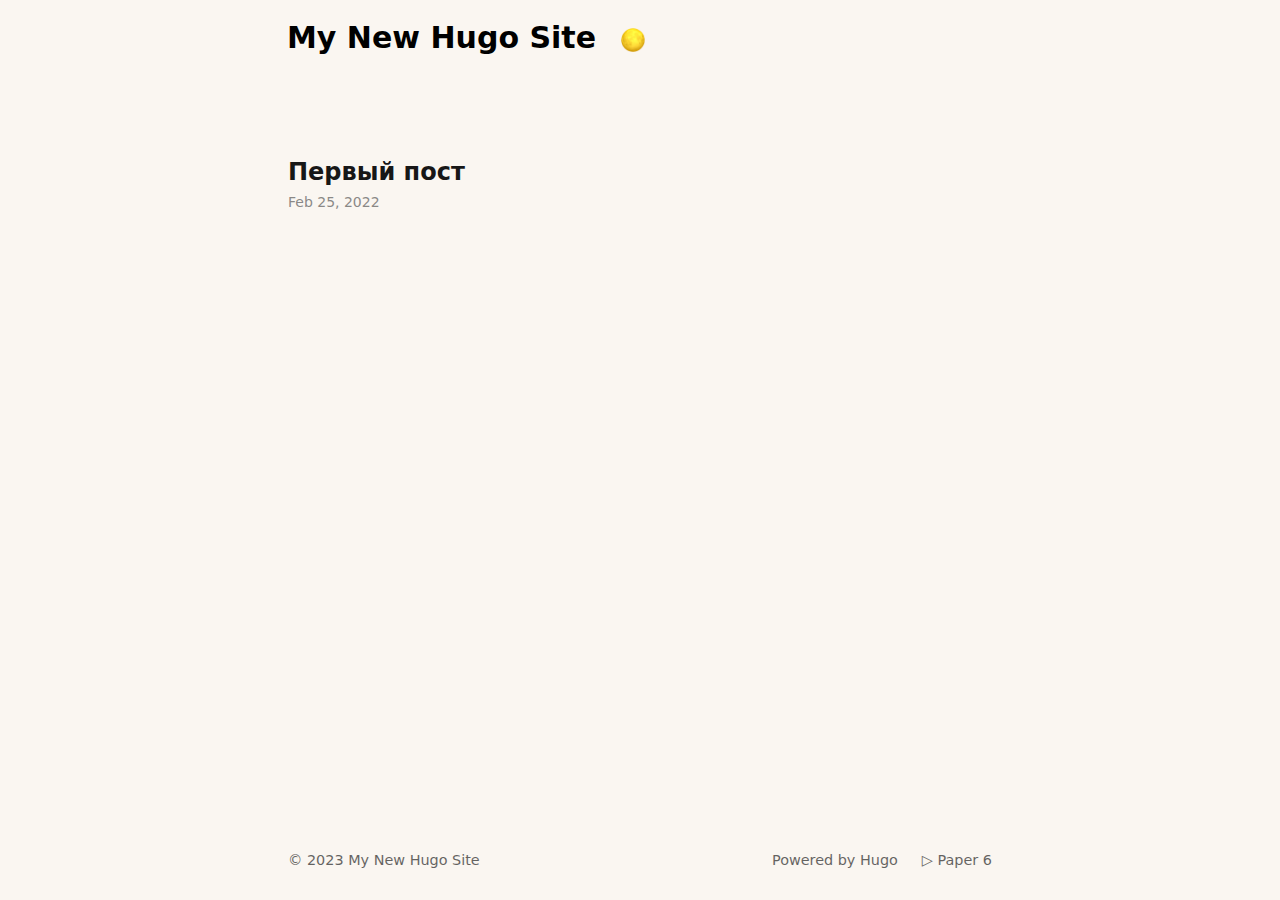
<file: index.html>
<!doctype html><html class="not-ready text-sm lg:text-base" style=--bg:#faf6f1 lang=ru-ru><head><meta charset=utf-8><meta http-equiv=x-ua-compatible content="IE=edge"><meta name=viewport content="width=device-width,initial-scale=1,shrink-to-fit=no"><title>My New Hugo Site</title><meta name=theme-color><meta name=description content="A personal blog"><meta name=author content="My New Hugo Site"><link rel="preload stylesheet" as=style href=https://ctel-master.github.io/main.min.css><link rel=preload as=image href=https://ctel-master.github.io/theme.png><link rel=icon href=https://ctel-master.github.io/favicon.ico><link rel=apple-touch-icon href=https://ctel-master.github.io/apple-touch-icon.png><meta name=generator content="Hugo 0.110.0"><link rel=alternate type=application/rss+xml href=https://ctel-master.github.io/index.xml title="My New Hugo Site"><meta property="og:title" content="My New Hugo Site"><meta property="og:description" content><meta property="og:type" content="website"><meta property="og:url" content="https://ctel-master.github.io/"><meta itemprop=name content="My New Hugo Site"><meta itemprop=description content><meta name=twitter:card content="summary"><meta name=twitter:title content="My New Hugo Site"><meta name=twitter:description content></head><body class="text-black duration-200 ease-out dark:text-white"><header class="mx-auto flex h-[5rem] max-w-3xl px-8 lg:justify-center"><div class="relative z-50 mr-auto flex items-center"><a class="-translate-x-[1px] -translate-y-0.5 text-3xl font-bold" href=https://ctel-master.github.io/>My New Hugo Site</a><div class="btn-dark text-[0] ml-6 h-6 w-6 shrink-0 cursor-pointer [background:url(./theme.png)_left_center/_auto_theme('spacing.6')_no-repeat] [transition:_background-position_0.4s_steps(5)] dark:[background-position:right]" role=button aria-label=Dark></div></div><div class="btn-menu relative z-50 -mr-8 flex h-[5rem] w-[5rem] shrink-0 cursor-pointer flex-col items-center justify-center gap-2.5 lg:hidden" role=button aria-label=Menu></div><script>const htmlClass=document.documentElement.classList;setTimeout(()=>{htmlClass.remove("not-ready")},10);const btnMenu=document.querySelector(".btn-menu");btnMenu.addEventListener("click",()=>{htmlClass.toggle("open")});const metaTheme=document.querySelector('meta[name="theme-color"]'),lightBg=`"#faf6f1"`.replace(/"/g,""),setDark=e=>{metaTheme.setAttribute("content",e?"#000":lightBg),htmlClass[e?"add":"remove"]("dark"),localStorage.setItem("dark",e)},darkScheme=window.matchMedia("(prefers-color-scheme: dark)");if(htmlClass.contains("dark"))setDark(!0);else{const e=localStorage.getItem("dark");setDark(e?e==="true":darkScheme.matches)}darkScheme.addEventListener("change",e=>{setDark(e.matches)});const btnDark=document.querySelector(".btn-dark");btnDark.addEventListener("click",()=>{setDark(localStorage.getItem("dark")!=="true")})</script><div class="nav-wrapper fixed inset-x-0 top-full z-40 flex h-full select-none flex-col justify-center pb-16 duration-200 dark:bg-black lg:static lg:h-auto lg:flex-row lg:!bg-transparent lg:pb-0 lg:transition-none"></div></header><main class="prose prose-neutral relative mx-auto min-h-[calc(100%-10rem)] max-w-3xl px-8 pt-20 pb-32 dark:prose-invert"><section class="relative my-10 first-of-type:mt-0 last-of-type:mb-0"><h2 class="!my-0 pb-1 !leading-none">Первый пост</h2><time class="text-sm opacity-60">Feb 25, 2022</time>
<a class="absolute inset-0 text-[0]" href=https://ctel-master.github.io/posts/first/>Первый пост</a></section></main><footer class="opaco mx-auto flex h-[5rem] max-w-3xl items-center px-8 text-[0.9em] opacity-60"><div class=mr-auto>&copy; 2023
<a class=link href=https://ctel-master.github.io>My New Hugo Site</a></div><a class="link mx-6" href=https://gohugo.io/ rel=noopener target=_blank>Powered by Hugo️️</a>️
<a class=link href=https://github.com/nanxiaobei/hugo-paper rel=noopener target=_blank>▷ Paper 6</a></footer></body></html>
</file>
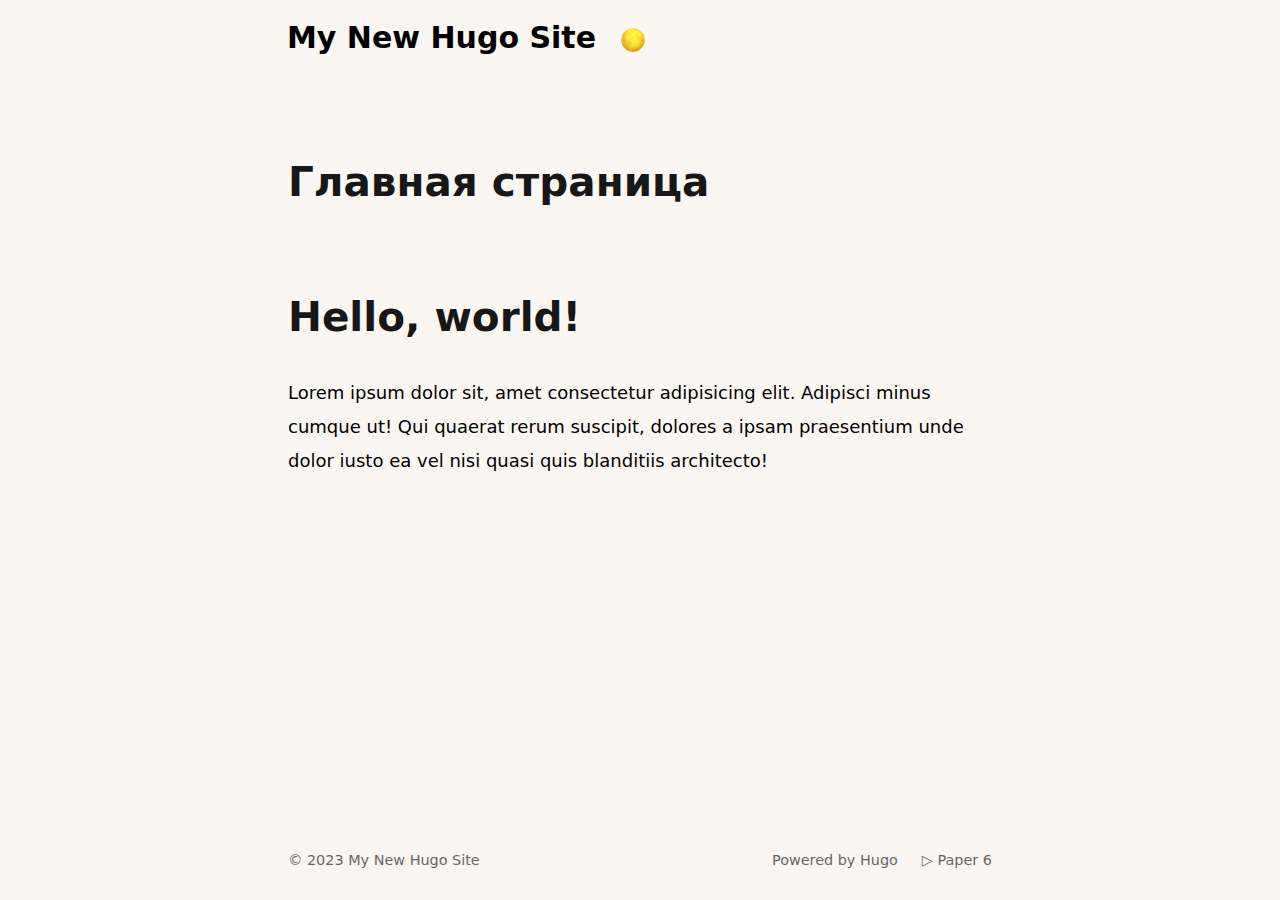
<file: main/index.html>
<!doctype html><html class="not-ready text-sm lg:text-base" style=--bg:#faf6f1 lang=ru-ru><head><meta charset=utf-8><meta http-equiv=x-ua-compatible content="IE=edge"><meta name=viewport content="width=device-width,initial-scale=1,shrink-to-fit=no"><title>Главная страница - My New Hugo Site</title><meta name=theme-color><meta name=description content="Hello, world! Lorem ipsum dolor sit, amet consectetur adipisicing elit. Adipisci minus cumque ut! Qui quaerat rerum suscipit, dolores a ipsam praesentium unde dolor iusto ea vel nisi quasi quis blanditiis architecto!"><meta name=author content="My New Hugo Site"><link rel="preload stylesheet" as=style href=https://ctel-master.github.io/main.min.css><script defer src=https://ctel-master.github.io/highlight.min.js onload=hljs.initHighlightingOnLoad()></script>
<link rel=preload as=image href=https://ctel-master.github.io/theme.png><link rel=icon href=https://ctel-master.github.io/favicon.ico><link rel=apple-touch-icon href=https://ctel-master.github.io/apple-touch-icon.png><meta name=generator content="Hugo 0.110.0"><meta property="og:title" content="Главная страница"><meta property="og:description" content="Hello, world! Lorem ipsum dolor sit, amet consectetur adipisicing elit. Adipisci minus cumque ut! Qui quaerat rerum suscipit, dolores a ipsam praesentium unde dolor iusto ea vel nisi quasi quis blanditiis architecto!"><meta property="og:type" content="article"><meta property="og:url" content="https://ctel-master.github.io/main/"><meta property="article:section" content><meta property="article:published_time" content="2022-02-25T14:47:11+03:00"><meta property="article:modified_time" content="2022-02-25T14:47:11+03:00"><meta itemprop=name content="Главная страница"><meta itemprop=description content="Hello, world! Lorem ipsum dolor sit, amet consectetur adipisicing elit. Adipisci minus cumque ut! Qui quaerat rerum suscipit, dolores a ipsam praesentium unde dolor iusto ea vel nisi quasi quis blanditiis architecto!"><meta itemprop=datePublished content="2022-02-25T14:47:11+03:00"><meta itemprop=dateModified content="2022-02-25T14:47:11+03:00"><meta itemprop=wordCount content="32"><meta itemprop=keywords content><meta name=twitter:card content="summary"><meta name=twitter:title content="Главная страница"><meta name=twitter:description content="Hello, world! Lorem ipsum dolor sit, amet consectetur adipisicing elit. Adipisci minus cumque ut! Qui quaerat rerum suscipit, dolores a ipsam praesentium unde dolor iusto ea vel nisi quasi quis blanditiis architecto!"></head><body class="text-black duration-200 ease-out dark:text-white"><header class="mx-auto flex h-[5rem] max-w-3xl px-8 lg:justify-center"><div class="relative z-50 mr-auto flex items-center"><a class="-translate-x-[1px] -translate-y-0.5 text-3xl font-bold" href=https://ctel-master.github.io/>My New Hugo Site</a><div class="btn-dark text-[0] ml-6 h-6 w-6 shrink-0 cursor-pointer [background:url(./theme.png)_left_center/_auto_theme('spacing.6')_no-repeat] [transition:_background-position_0.4s_steps(5)] dark:[background-position:right]" role=button aria-label=Dark></div></div><div class="btn-menu relative z-50 -mr-8 flex h-[5rem] w-[5rem] shrink-0 cursor-pointer flex-col items-center justify-center gap-2.5 lg:hidden" role=button aria-label=Menu></div><script>const htmlClass=document.documentElement.classList;setTimeout(()=>{htmlClass.remove("not-ready")},10);const btnMenu=document.querySelector(".btn-menu");btnMenu.addEventListener("click",()=>{htmlClass.toggle("open")});const metaTheme=document.querySelector('meta[name="theme-color"]'),lightBg=`"#faf6f1"`.replace(/"/g,""),setDark=e=>{metaTheme.setAttribute("content",e?"#000":lightBg),htmlClass[e?"add":"remove"]("dark"),localStorage.setItem("dark",e)},darkScheme=window.matchMedia("(prefers-color-scheme: dark)");if(htmlClass.contains("dark"))setDark(!0);else{const e=localStorage.getItem("dark");setDark(e?e==="true":darkScheme.matches)}darkScheme.addEventListener("change",e=>{setDark(e.matches)});const btnDark=document.querySelector(".btn-dark");btnDark.addEventListener("click",()=>{setDark(localStorage.getItem("dark")!=="true")})</script><div class="nav-wrapper fixed inset-x-0 top-full z-40 flex h-full select-none flex-col justify-center pb-16 duration-200 dark:bg-black lg:static lg:h-auto lg:flex-row lg:!bg-transparent lg:pb-0 lg:transition-none"></div></header><main class="prose prose-neutral relative mx-auto min-h-[calc(100%-10rem)] max-w-3xl px-8 pt-20 pb-32 dark:prose-invert"><article><header class=mb-20><h1 class="!my-0 pb-2.5">Главная страница</h1></header><section><h1 id=hello-world>Hello, world!</h1><p>Lorem ipsum dolor sit, amet consectetur adipisicing elit. Adipisci minus cumque ut! Qui quaerat rerum suscipit, dolores a ipsam praesentium unde dolor iusto ea vel nisi quasi quis blanditiis architecto!</p></section></article></main><footer class="opaco mx-auto flex h-[5rem] max-w-3xl items-center px-8 text-[0.9em] opacity-60"><div class=mr-auto>&copy; 2023
<a class=link href=https://ctel-master.github.io>My New Hugo Site</a></div><a class="link mx-6" href=https://gohugo.io/ rel=noopener target=_blank>Powered by Hugo️️</a>️
<a class=link href=https://github.com/nanxiaobei/hugo-paper rel=noopener target=_blank>▷ Paper 6</a></footer></body></html>
</file>
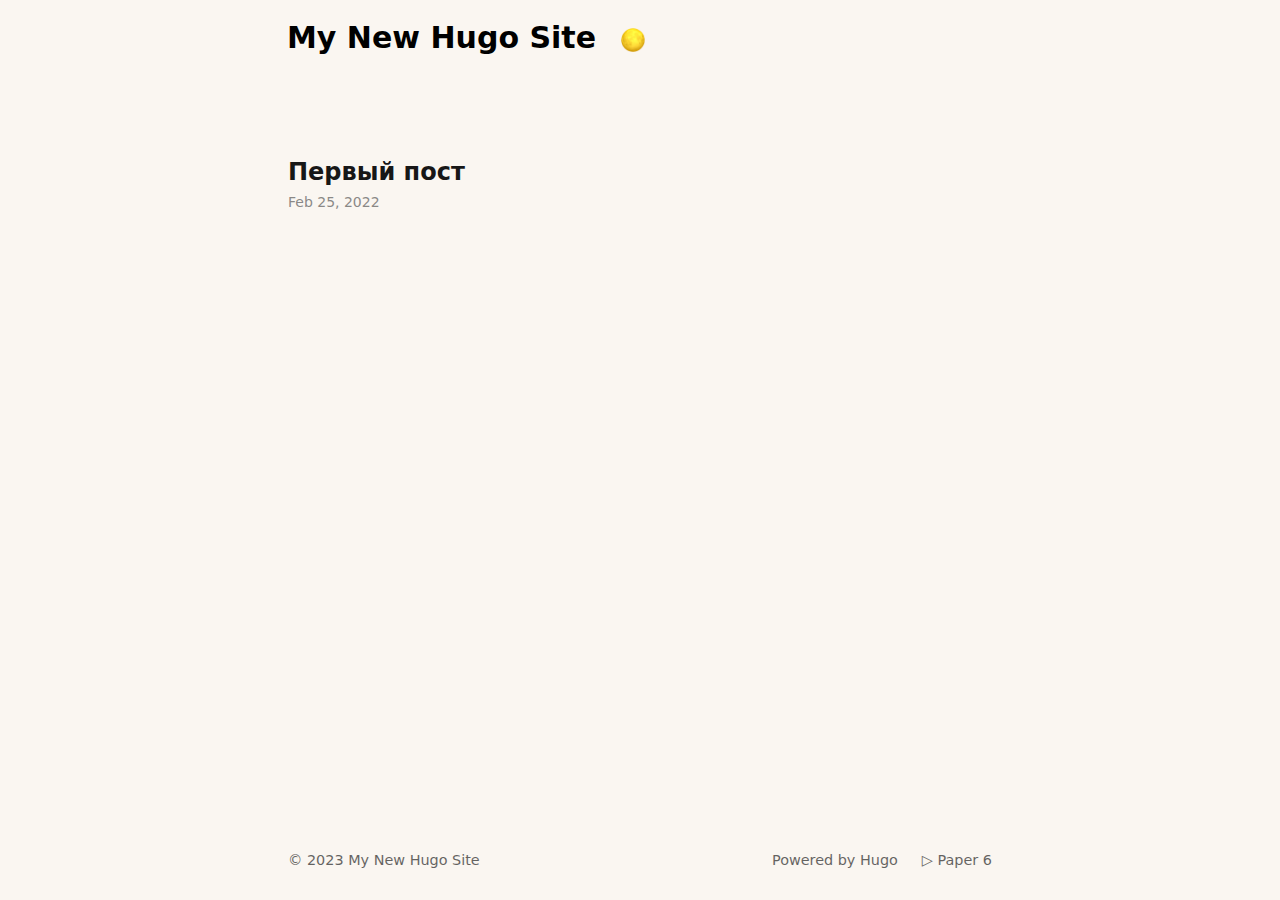
<file: posts/index.html>
<!doctype html><html class="not-ready text-sm lg:text-base" style=--bg:#faf6f1 lang=ru-ru><head><meta charset=utf-8><meta http-equiv=x-ua-compatible content="IE=edge"><meta name=viewport content="width=device-width,initial-scale=1,shrink-to-fit=no"><title>Posts - My New Hugo Site</title><meta name=theme-color><meta name=description content="A personal blog"><meta name=author content="My New Hugo Site"><link rel="preload stylesheet" as=style href=https://ctel-master.github.io/main.min.css><link rel=preload as=image href=https://ctel-master.github.io/theme.png><link rel=icon href=https://ctel-master.github.io/favicon.ico><link rel=apple-touch-icon href=https://ctel-master.github.io/apple-touch-icon.png><meta name=generator content="Hugo 0.110.0"><link rel=alternate type=application/rss+xml href=https://ctel-master.github.io/posts/index.xml title="My New Hugo Site"><meta property="og:title" content="Posts"><meta property="og:description" content><meta property="og:type" content="website"><meta property="og:url" content="https://ctel-master.github.io/posts/"><meta itemprop=name content="Posts"><meta itemprop=description content><meta name=twitter:card content="summary"><meta name=twitter:title content="Posts"><meta name=twitter:description content></head><body class="text-black duration-200 ease-out dark:text-white"><header class="mx-auto flex h-[5rem] max-w-3xl px-8 lg:justify-center"><div class="relative z-50 mr-auto flex items-center"><a class="-translate-x-[1px] -translate-y-0.5 text-3xl font-bold" href=https://ctel-master.github.io/>My New Hugo Site</a><div class="btn-dark text-[0] ml-6 h-6 w-6 shrink-0 cursor-pointer [background:url(./theme.png)_left_center/_auto_theme('spacing.6')_no-repeat] [transition:_background-position_0.4s_steps(5)] dark:[background-position:right]" role=button aria-label=Dark></div></div><div class="btn-menu relative z-50 -mr-8 flex h-[5rem] w-[5rem] shrink-0 cursor-pointer flex-col items-center justify-center gap-2.5 lg:hidden" role=button aria-label=Menu></div><script>const htmlClass=document.documentElement.classList;setTimeout(()=>{htmlClass.remove("not-ready")},10);const btnMenu=document.querySelector(".btn-menu");btnMenu.addEventListener("click",()=>{htmlClass.toggle("open")});const metaTheme=document.querySelector('meta[name="theme-color"]'),lightBg=`"#faf6f1"`.replace(/"/g,""),setDark=e=>{metaTheme.setAttribute("content",e?"#000":lightBg),htmlClass[e?"add":"remove"]("dark"),localStorage.setItem("dark",e)},darkScheme=window.matchMedia("(prefers-color-scheme: dark)");if(htmlClass.contains("dark"))setDark(!0);else{const e=localStorage.getItem("dark");setDark(e?e==="true":darkScheme.matches)}darkScheme.addEventListener("change",e=>{setDark(e.matches)});const btnDark=document.querySelector(".btn-dark");btnDark.addEventListener("click",()=>{setDark(localStorage.getItem("dark")!=="true")})</script><div class="nav-wrapper fixed inset-x-0 top-full z-40 flex h-full select-none flex-col justify-center pb-16 duration-200 dark:bg-black lg:static lg:h-auto lg:flex-row lg:!bg-transparent lg:pb-0 lg:transition-none"></div></header><main class="prose prose-neutral relative mx-auto min-h-[calc(100%-10rem)] max-w-3xl px-8 pt-20 pb-32 dark:prose-invert"><section class="relative my-10 first-of-type:mt-0 last-of-type:mb-0"><h2 class="!my-0 pb-1 !leading-none">Первый пост</h2><time class="text-sm opacity-60">Feb 25, 2022</time>
<a class="absolute inset-0 text-[0]" href=https://ctel-master.github.io/posts/first/>Первый пост</a></section></main><footer class="opaco mx-auto flex h-[5rem] max-w-3xl items-center px-8 text-[0.9em] opacity-60"><div class=mr-auto>&copy; 2023
<a class=link href=https://ctel-master.github.io>My New Hugo Site</a></div><a class="link mx-6" href=https://gohugo.io/ rel=noopener target=_blank>Powered by Hugo️️</a>️
<a class=link href=https://github.com/nanxiaobei/hugo-paper rel=noopener target=_blank>▷ Paper 6</a></footer></body></html>
</file>
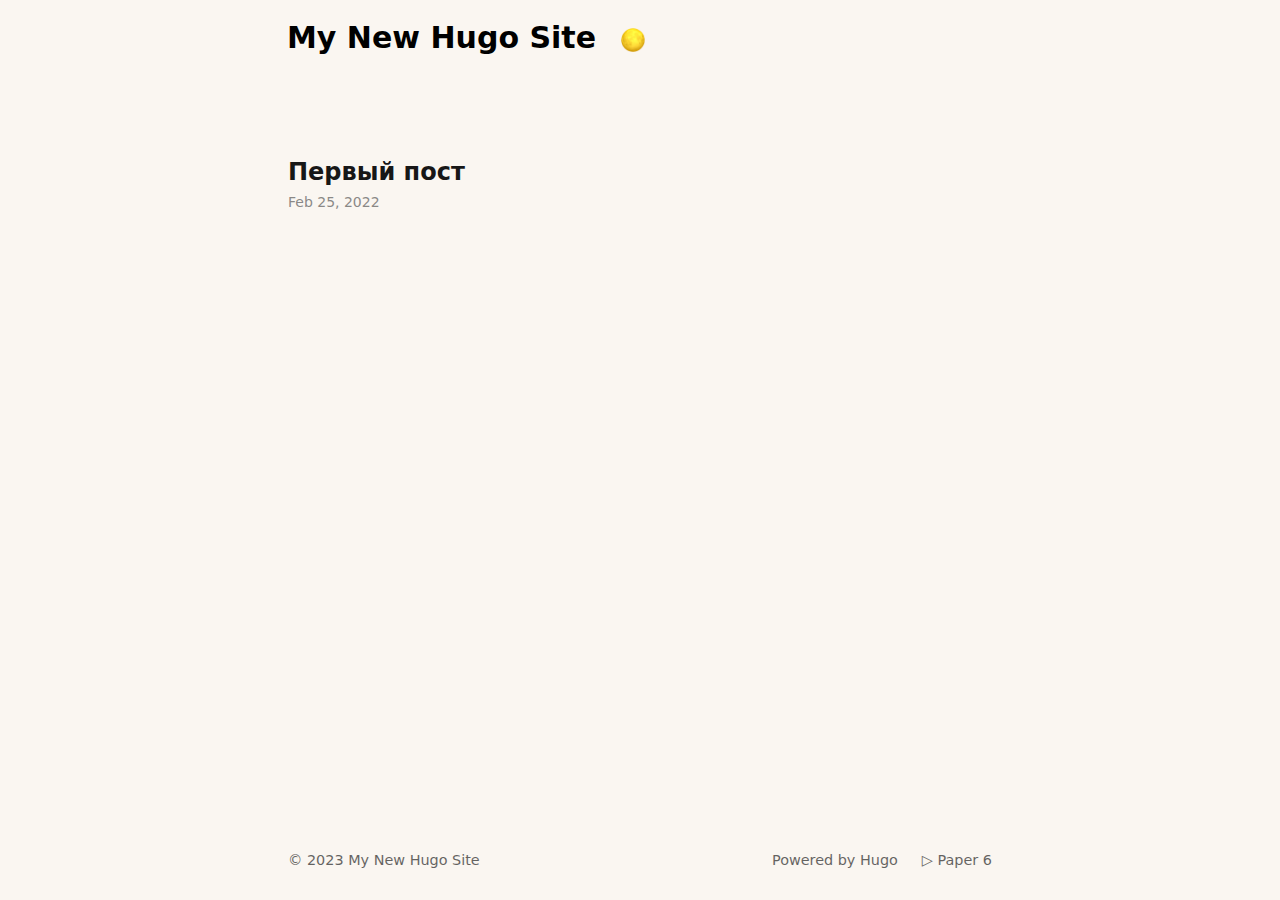
<file: page/1/index.html>
<!doctype html><html lang=ru-ru><head><title>https://ctel-master.github.io/</title><link rel=canonical href=https://ctel-master.github.io/><meta name=robots content="noindex"><meta charset=utf-8><meta http-equiv=refresh content="0; url=https://ctel-master.github.io/"></head></html>
</file>
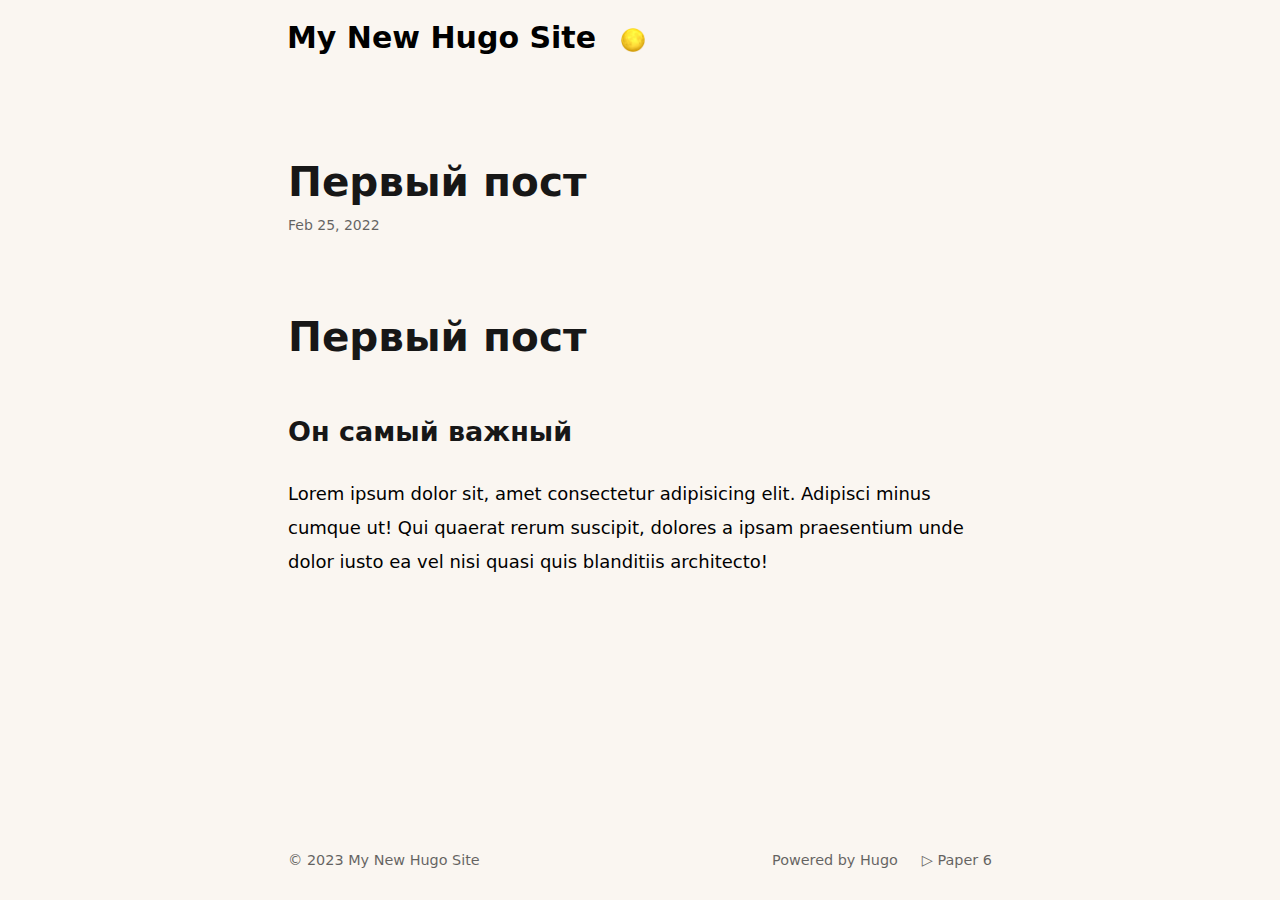
<file: posts/first/index.html>
<!doctype html><html class="not-ready text-sm lg:text-base" style=--bg:#faf6f1 lang=ru-ru><head><meta charset=utf-8><meta http-equiv=x-ua-compatible content="IE=edge"><meta name=viewport content="width=device-width,initial-scale=1,shrink-to-fit=no"><title>Первый пост - My New Hugo Site</title><meta name=theme-color><meta name=description content="Первый пост Он самый важный Lorem ipsum dolor sit, amet consectetur adipisicing elit. Adipisci minus cumque ut! Qui quaerat rerum suscipit, dolores a ipsam praesentium unde dolor iusto ea vel nisi quasi quis blanditiis architecto!"><meta name=author content="My New Hugo Site"><link rel="preload stylesheet" as=style href=https://ctel-master.github.io/main.min.css><script defer src=https://ctel-master.github.io/highlight.min.js onload=hljs.initHighlightingOnLoad()></script>
<link rel=preload as=image href=https://ctel-master.github.io/theme.png><link rel=icon href=https://ctel-master.github.io/favicon.ico><link rel=apple-touch-icon href=https://ctel-master.github.io/apple-touch-icon.png><meta name=generator content="Hugo 0.110.0"><meta property="og:title" content="Первый пост"><meta property="og:description" content="Первый пост Он самый важный Lorem ipsum dolor sit, amet consectetur adipisicing elit. Adipisci minus cumque ut! Qui quaerat rerum suscipit, dolores a ipsam praesentium unde dolor iusto ea vel nisi quasi quis blanditiis architecto!"><meta property="og:type" content="article"><meta property="og:url" content="https://ctel-master.github.io/posts/first/"><meta property="article:section" content="posts"><meta property="article:published_time" content="2022-02-25T15:09:11+03:00"><meta property="article:modified_time" content="2022-02-25T15:09:11+03:00"><meta itemprop=name content="Первый пост"><meta itemprop=description content="Первый пост Он самый важный Lorem ipsum dolor sit, amet consectetur adipisicing elit. Adipisci minus cumque ut! Qui quaerat rerum suscipit, dolores a ipsam praesentium unde dolor iusto ea vel nisi quasi quis blanditiis architecto!"><meta itemprop=datePublished content="2022-02-25T15:09:11+03:00"><meta itemprop=dateModified content="2022-02-25T15:09:11+03:00"><meta itemprop=wordCount content="35"><meta itemprop=keywords content><meta name=twitter:card content="summary"><meta name=twitter:title content="Первый пост"><meta name=twitter:description content="Первый пост Он самый важный Lorem ipsum dolor sit, amet consectetur adipisicing elit. Adipisci minus cumque ut! Qui quaerat rerum suscipit, dolores a ipsam praesentium unde dolor iusto ea vel nisi quasi quis blanditiis architecto!"></head><body class="text-black duration-200 ease-out dark:text-white"><header class="mx-auto flex h-[5rem] max-w-3xl px-8 lg:justify-center"><div class="relative z-50 mr-auto flex items-center"><a class="-translate-x-[1px] -translate-y-0.5 text-3xl font-bold" href=https://ctel-master.github.io/>My New Hugo Site</a><div class="btn-dark text-[0] ml-6 h-6 w-6 shrink-0 cursor-pointer [background:url(./theme.png)_left_center/_auto_theme('spacing.6')_no-repeat] [transition:_background-position_0.4s_steps(5)] dark:[background-position:right]" role=button aria-label=Dark></div></div><div class="btn-menu relative z-50 -mr-8 flex h-[5rem] w-[5rem] shrink-0 cursor-pointer flex-col items-center justify-center gap-2.5 lg:hidden" role=button aria-label=Menu></div><script>const htmlClass=document.documentElement.classList;setTimeout(()=>{htmlClass.remove("not-ready")},10);const btnMenu=document.querySelector(".btn-menu");btnMenu.addEventListener("click",()=>{htmlClass.toggle("open")});const metaTheme=document.querySelector('meta[name="theme-color"]'),lightBg=`"#faf6f1"`.replace(/"/g,""),setDark=e=>{metaTheme.setAttribute("content",e?"#000":lightBg),htmlClass[e?"add":"remove"]("dark"),localStorage.setItem("dark",e)},darkScheme=window.matchMedia("(prefers-color-scheme: dark)");if(htmlClass.contains("dark"))setDark(!0);else{const e=localStorage.getItem("dark");setDark(e?e==="true":darkScheme.matches)}darkScheme.addEventListener("change",e=>{setDark(e.matches)});const btnDark=document.querySelector(".btn-dark");btnDark.addEventListener("click",()=>{setDark(localStorage.getItem("dark")!=="true")})</script><div class="nav-wrapper fixed inset-x-0 top-full z-40 flex h-full select-none flex-col justify-center pb-16 duration-200 dark:bg-black lg:static lg:h-auto lg:flex-row lg:!bg-transparent lg:pb-0 lg:transition-none"></div></header><main class="prose prose-neutral relative mx-auto min-h-[calc(100%-10rem)] max-w-3xl px-8 pt-20 pb-32 dark:prose-invert"><article><header class=mb-20><h1 class="!my-0 pb-2.5">Первый пост</h1><div class="text-sm opacity-60"><time>Feb 25, 2022</time></div></header><section><h1 id=первый-пост>Первый пост</h1><h2 id=он-самый-важный>Он самый важный</h2><p>Lorem ipsum dolor sit, amet consectetur adipisicing elit. Adipisci minus cumque ut! Qui quaerat rerum suscipit, dolores a ipsam praesentium unde dolor iusto ea vel nisi quasi quis blanditiis architecto!</p></section></article></main><footer class="opaco mx-auto flex h-[5rem] max-w-3xl items-center px-8 text-[0.9em] opacity-60"><div class=mr-auto>&copy; 2023
<a class=link href=https://ctel-master.github.io>My New Hugo Site</a></div><a class="link mx-6" href=https://gohugo.io/ rel=noopener target=_blank>Powered by Hugo️️</a>️
<a class=link href=https://github.com/nanxiaobei/hugo-paper rel=noopener target=_blank>▷ Paper 6</a></footer></body></html>
</file>
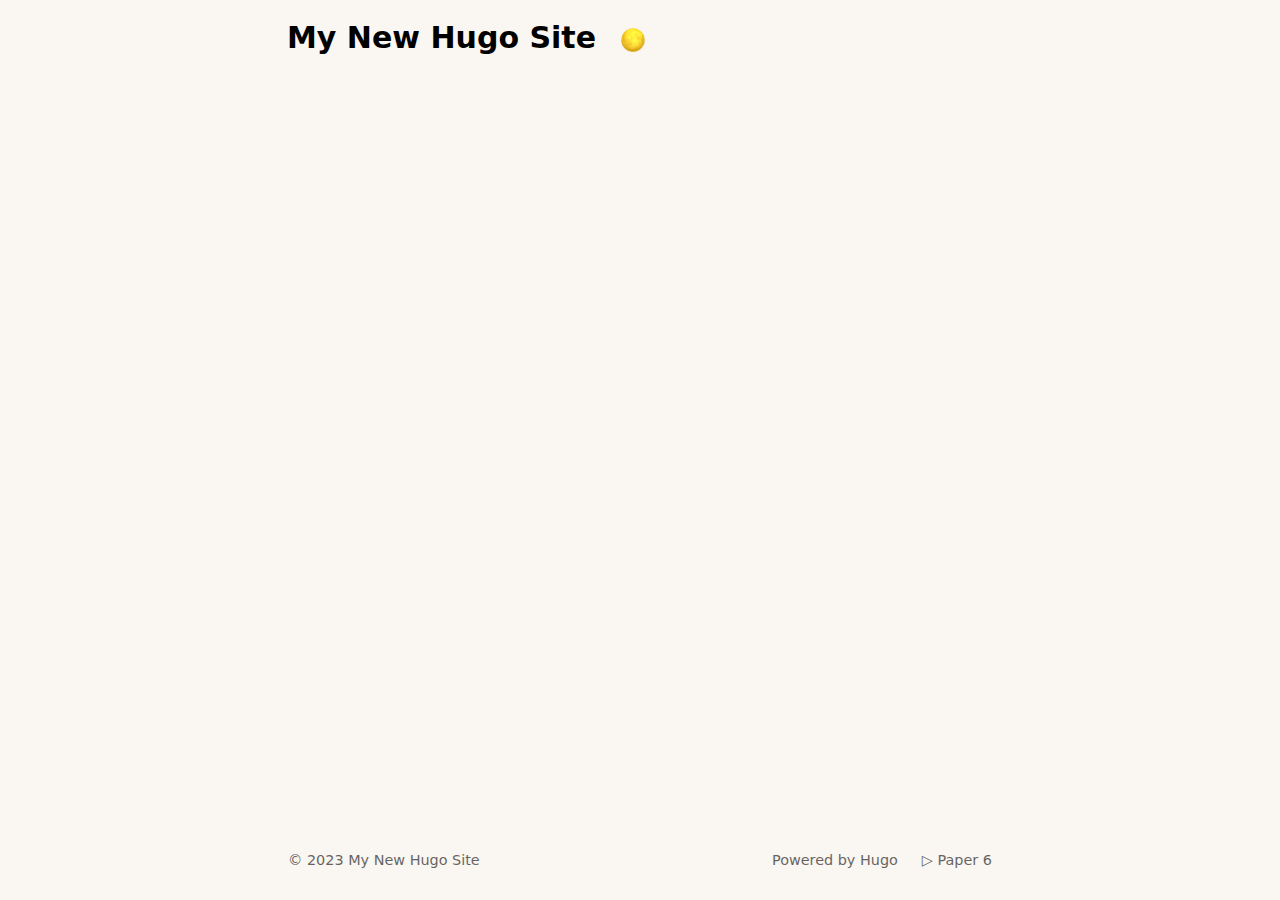
<file: categories/page/1/index.html>
<!doctype html><html lang=ru-ru><head><title>https://ctel-master.github.io/categories/</title><link rel=canonical href=https://ctel-master.github.io/categories/><meta name=robots content="noindex"><meta charset=utf-8><meta http-equiv=refresh content="0; url=https://ctel-master.github.io/categories/"></head></html>
</file>
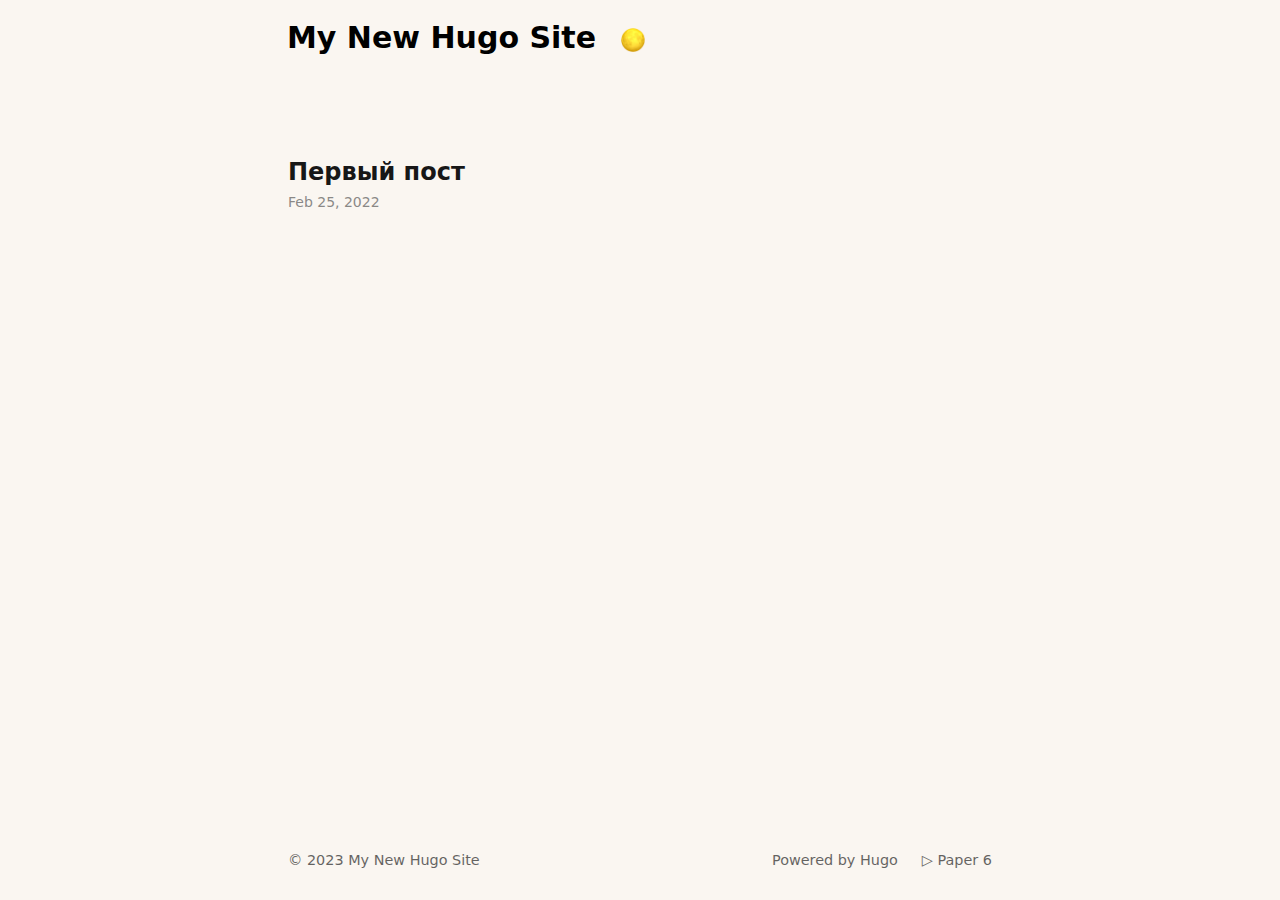
<file: posts/page/1/index.html>
<!doctype html><html lang=ru-ru><head><title>https://ctel-master.github.io/posts/</title><link rel=canonical href=https://ctel-master.github.io/posts/><meta name=robots content="noindex"><meta charset=utf-8><meta http-equiv=refresh content="0; url=https://ctel-master.github.io/posts/"></head></html>
</file>
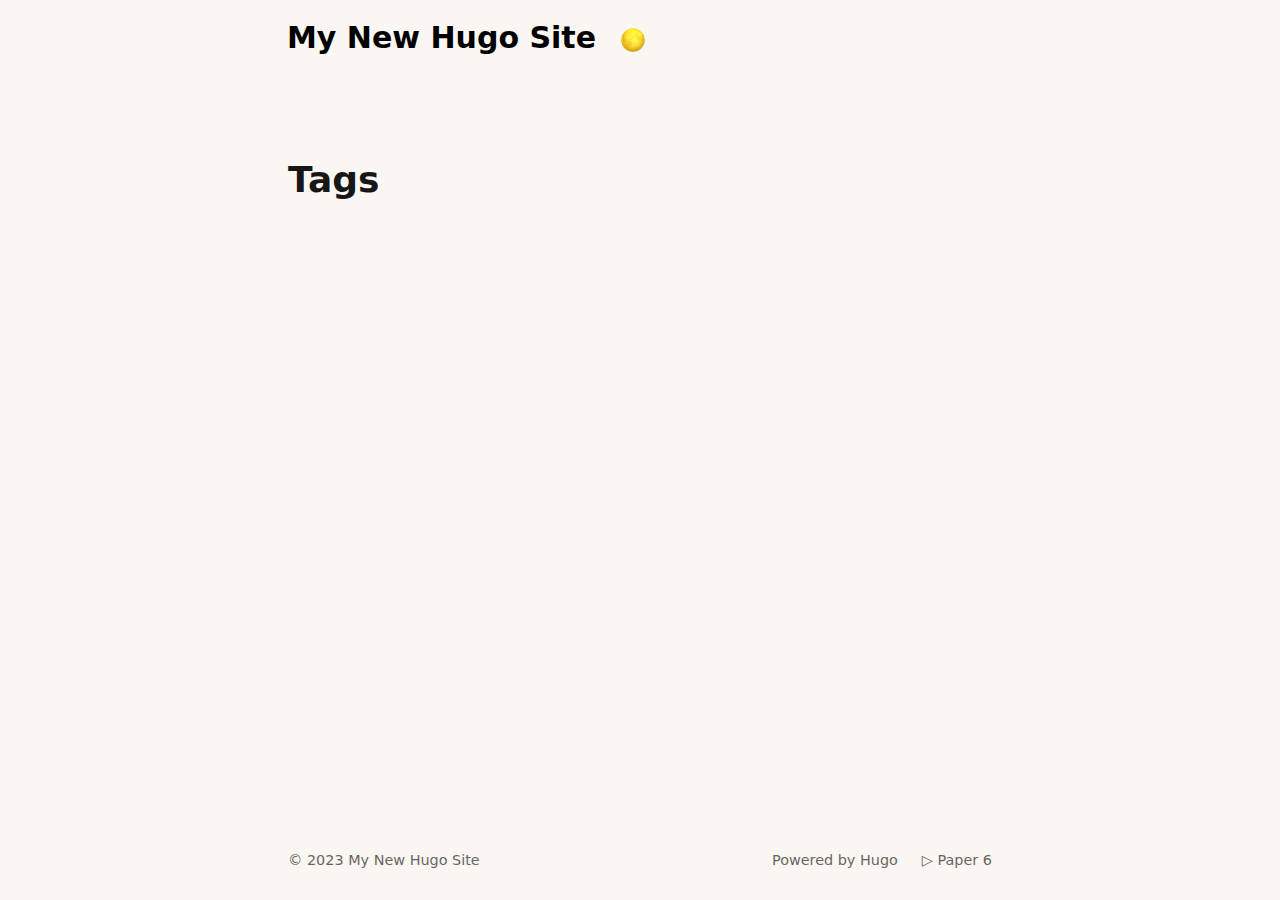
<file: tags/page/1/index.html>
<!doctype html><html lang=ru-ru><head><title>https://ctel-master.github.io/tags/</title><link rel=canonical href=https://ctel-master.github.io/tags/><meta name=robots content="noindex"><meta charset=utf-8><meta http-equiv=refresh content="0; url=https://ctel-master.github.io/tags/"></head></html>
</file>
